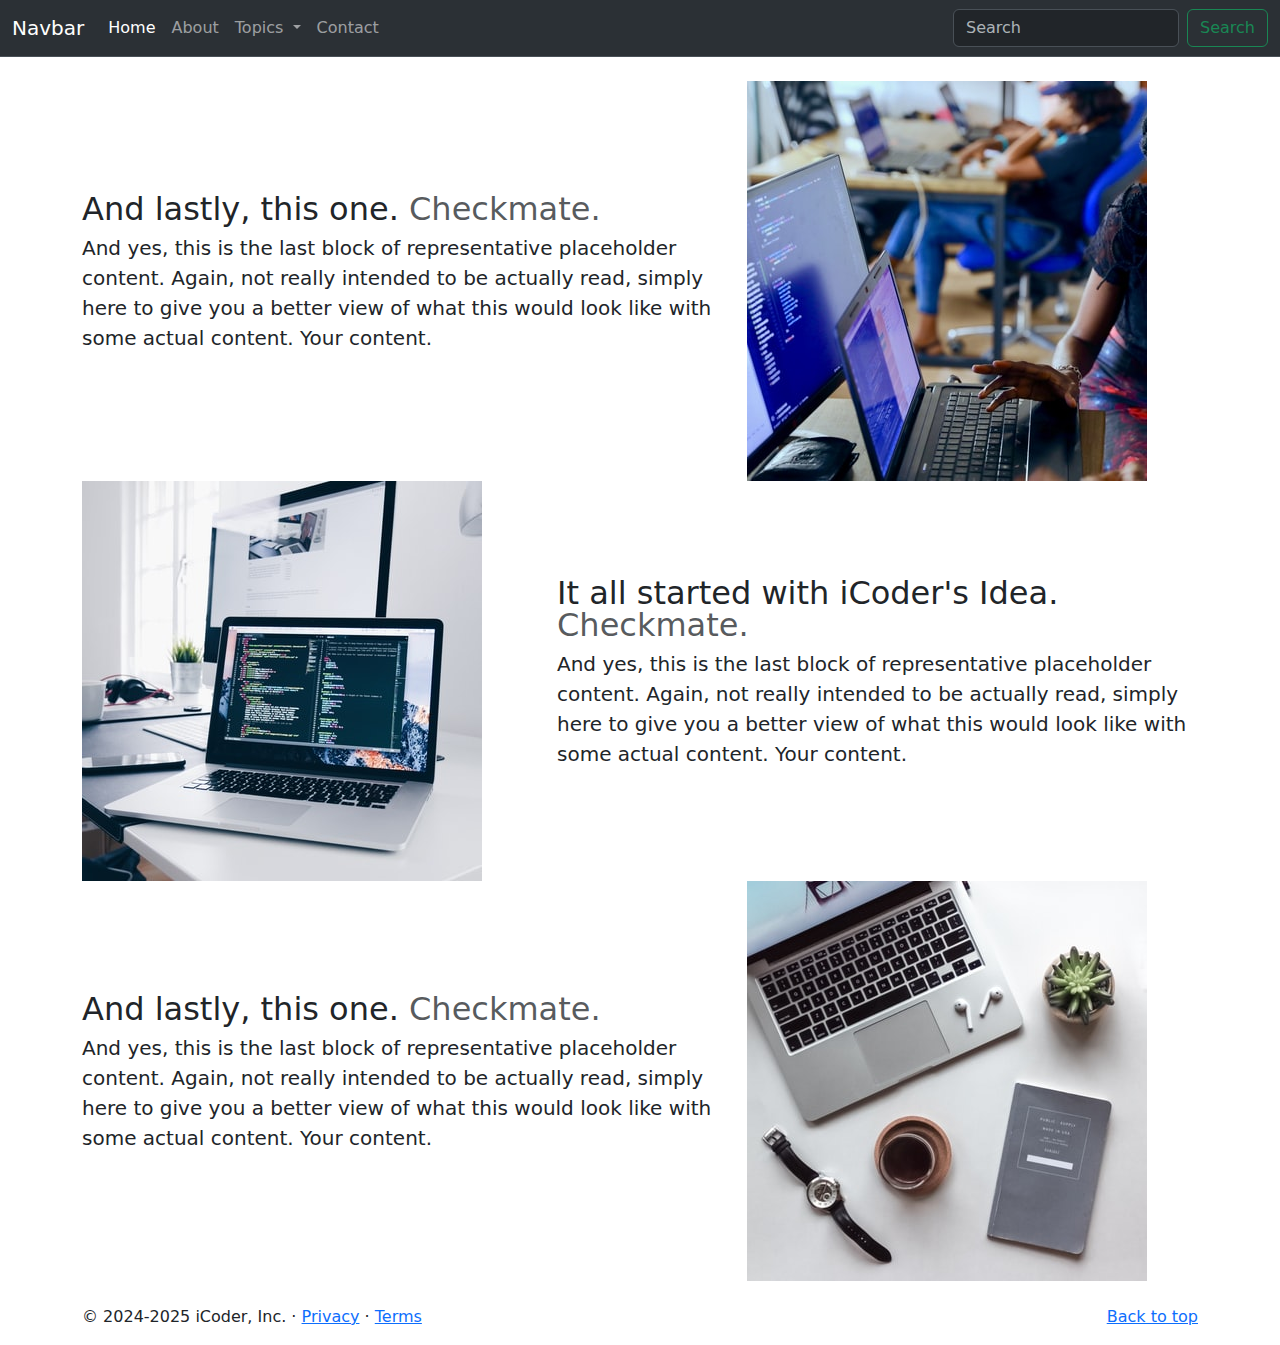
<file: about.html>
<!DOCTYPE html>
<html lang="en">

<head>
    <meta charset="UTF-8">
    <meta name="viewport" content="width=device-width, initial-scale=1.0">
    <!-- Bootstrap CSS -->
    <link href="https://cdn.jsdelivr.net/npm/bootstrap@5.3.3/dist/css/bootstrap.min.css" rel="stylesheet"
        integrity="sha384-QWTKZyjpPEjISv5WaRU9OFeRpok6YctnYmDr5pNlyT2bRjXh0JMhjY6hW+ALEwIH" crossorigin="anonymous">

    <title>iCoder - Heaven for Programmers</title>

</head>

<body>

    <nav class="navbar navbar-expand-lg bg-body-tertiary navbar bg-dark border-bottom border-body" data-bs-theme="dark">
        <div class="container-fluid">
            <a class="navbar-brand" href="#">Navbar</a>
            <button class="navbar-toggler" type="button" data-bs-toggle="collapse"
                data-bs-target="#navbarSupportedContent" aria-controls="navbarSupportedContent" aria-expanded="false"
                aria-label="Toggle navigation">
                <span class="navbar-toggler-icon"></span>
            </button>
            <div class="collapse navbar-collapse" id="navbarSupportedContent">
                <ul class="navbar-nav me-auto mb-2 mb-lg-0">
                    <li class="nav-item">
                        <a class="nav-link active" aria-current="page" href="/">Home</a>
                    </li>
                    <li class="nav-item">
                        <a class="nav-link" href="about.html">About</a>
                    </li>
                    <li class="nav-item dropdown">
                        <a class="nav-link dropdown-toggle" href="#" role="button" data-bs-toggle="dropdown"
                            aria-expanded="false">
                            Topics
                        </a>
                        <ul class="dropdown-menu">
                            <li><a class="dropdown-item" href="#">technology</a></li>
                            <li><a class="dropdown-item" href="#">Web Development</a></li>
                            <li>
                                <hr class="dropdown-divider">
                            </li>
                            <li><a class="dropdown-item" href="#">Support</a></li>
                            <li><a class="dropdown-item" href="#">Write for us</a></li>

                        </ul>
                    <li class="nav-item">
                        <a class="nav-link" href="/contact.html">Contact</a>
                    </li>
                    </li>

                </ul>
                <form class="d-flex" role="search">
                    <input class="form-control me-2" type="search" placeholder="Search" aria-label="Search">
                    <button class="btn btn-outline-success" type="submit">Search</button>
                </form>
            </div>
        </div>
    </nav>


    <div class="container my-4">
        <div class="row featurette d-flex justify-content-center align-items-center">
            <div class="col-md-7">
                <h2 class="featurette-heading fw-normal lh-1">And lastly, this one. <span
                        class="text-body-secondary">Checkmate.</span></h2>
                <p class="lead">And yes, this is the last block of representative placeholder content. Again, not really
                    intended to be actually read, simply here to give you a better view of what this would look like
                    with some actual content. Your content.</p>
            </div>
            <div class="col-md-5  order-md-2">
               <img class="img-fluid" src="about-1.jpg" alt="">
            </div>
        </div>
        <div class="row featurette d-flex justify-content-center align-items-center">
            <div class="col-md-7  order-md-1">
                <h2 class="featurette-heading fw-normal lh-1">It all started with iCoder's Idea. <span
                        class="text-body-secondary">Checkmate.</span></h2>
                <p class="lead">And yes, this is the last block of representative placeholder content. Again, not really
                    intended to be actually read, simply here to give you a better view of what this would look like
                    with some actual content. Your content.</p>
            </div>
            <div class="col-md-5">
               <img class="img-fluid" src="about-2.jpg" alt="">
            </div>
        </div>
        <div class="row featurette d-flex justify-content-center align-items-center">
            <div class="col-md-7">
                <h2 class="featurette-heading fw-normal lh-1">And lastly, this one. <span
                        class="text-body-secondary">Checkmate.</span></h2>
                <p class="lead">And yes, this is the last block of representative placeholder content. Again, not really
                    intended to be actually read, simply here to give you a better view of what this would look like
                    with some actual content. Your content.</p>
            </div>
            <div class="col-md-5">
               <img class="img-fluid" src="about-3.jpg" alt="">
            </div>
        </div>
    </div>
    <footer class="container">
        <p class="float-end"><a href="#">Back to top</a></p>
        <p>© 2024-2025 iCoder, Inc. · <a href="#">Privacy</a> · <a href="#">Terms</a></p>
      </footer>
    <!-- Optional JavaScript -->
    <!-- jQuery first, then Popper.js, then Bootstrap JS -->
    <script src="https://cdn.jsdelivr.net/npm/bootstrap@5.3.3/dist/js/bootstrap.bundle.min.js"
        integrity="sha384-YvpcrYf0tY3lHB60NNkmXc5s9fDVZLESaAA55NDzOxhy9GkcIdslK1eN7N6jIeHz"
        crossorigin="anonymous"></script>
</body>

</html>
</file>
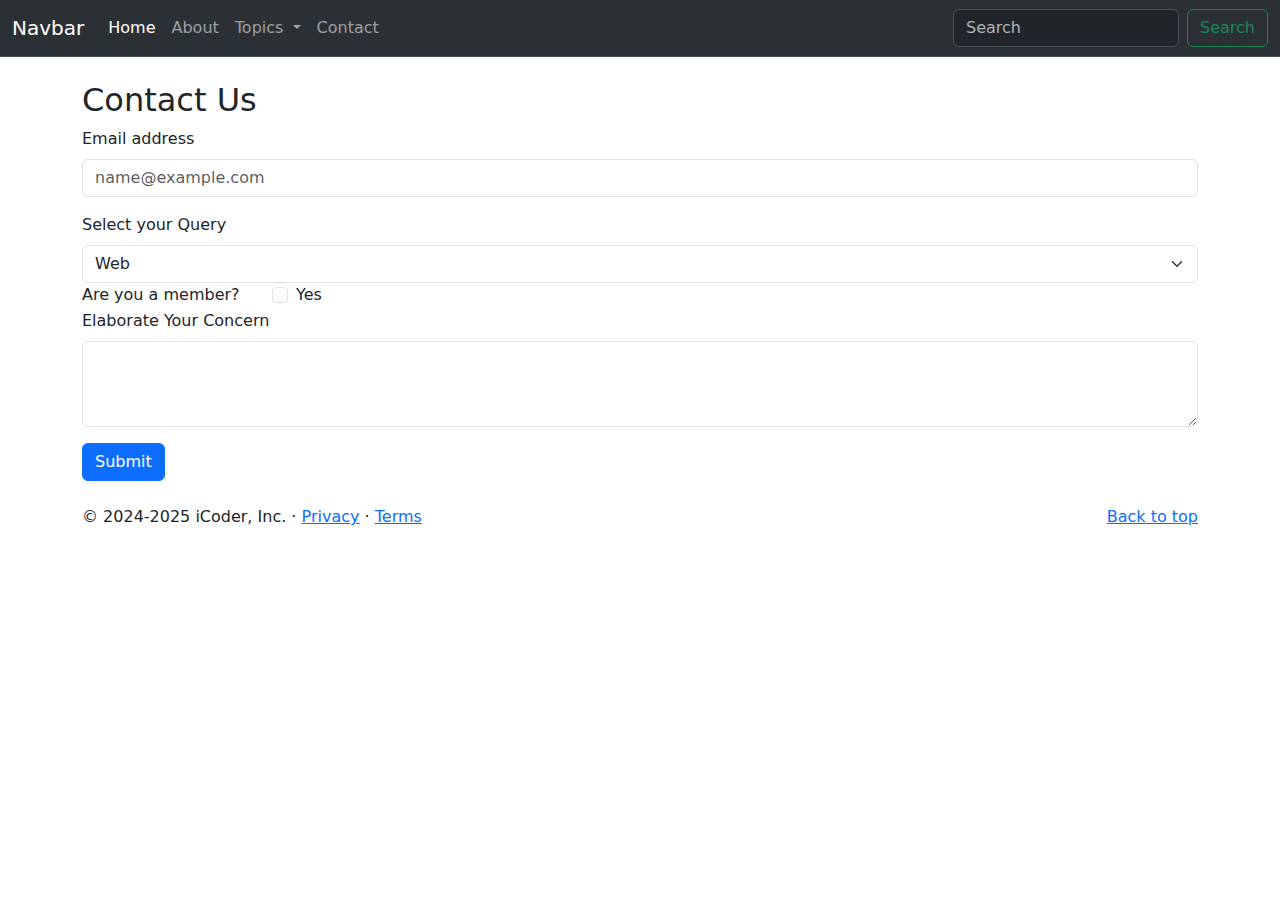
<file: contact.html>
<!DOCTYPE html>
<html lang="en">

<head>
    <meta charset="UTF-8">
    <meta name="viewport" content="width=device-width, initial-scale=1.0">
    <!-- Bootstrap CSS -->
    <link href="https://cdn.jsdelivr.net/npm/bootstrap@5.3.3/dist/css/bootstrap.min.css" rel="stylesheet"
        integrity="sha384-QWTKZyjpPEjISv5WaRU9OFeRpok6YctnYmDr5pNlyT2bRjXh0JMhjY6hW+ALEwIH" crossorigin="anonymous">

    <title>iCoder - Heaven for Programmers</title>

</head>

<body>

    <nav class="navbar navbar-expand-lg bg-body-tertiary navbar bg-dark border-bottom border-body" data-bs-theme="dark">
        <div class="container-fluid">
            <a class="navbar-brand" href="#">Navbar</a>
            <button class="navbar-toggler" type="button" data-bs-toggle="collapse"
                data-bs-target="#navbarSupportedContent" aria-controls="navbarSupportedContent" aria-expanded="false"
                aria-label="Toggle navigation">
                <span class="navbar-toggler-icon"></span>
            </button>
            <div class="collapse navbar-collapse" id="navbarSupportedContent">
                <ul class="navbar-nav me-auto mb-2 mb-lg-0">
                    <li class="nav-item">
                        <a class="nav-link active" aria-current="page" href="/">Home</a>
                    </li>
                    <li class="nav-item">
                        <a class="nav-link" href="about.html">About</a>
                    </li>
                    <li class="nav-item dropdown">
                        <a class="nav-link dropdown-toggle" href="#" role="button" data-bs-toggle="dropdown"
                            aria-expanded="false">
                            Topics
                        </a>
                        <ul class="dropdown-menu">
                            <li><a class="dropdown-item" href="#">technology</a></li>
                            <li><a class="dropdown-item" href="#">Web Development</a></li>
                            <li>
                                <hr class="dropdown-divider">
                            </li>
                            <li><a class="dropdown-item" href="#">Support</a></li>
                            <li><a class="dropdown-item" href="#">Write for us</a></li>

                        </ul>
                    <li class="nav-item">
                        <a class="nav-link" href="/contact.html">Contact</a>
                    </li>
                    </li>

                </ul>
                <form class="d-flex" role="search">
                    <input class="form-control me-2" type="search" placeholder="Search" aria-label="Search">
                    <button class="btn btn-outline-success" type="submit">Search</button>
                </form>
            </div>
        </div>
    </nav>


    <div class="container my-4">
        <form>
            <h2>Contact Us</h2>
        <div class="mb-3">
            <label for="exampleFormControlInput1" class="form-label">Email address</label>
            <input type="email" class="form-control" id="exampleFormControlInput1" placeholder="name@example.com">
        </div>
        <label for="exampleFormControlInput1" class="form-label">Select your Query</label>
        <select class="form-select" aria-label="Default select example">
            <option selected>Web </option>
            <option value="1">Tech Stack</option>
            <option value="2">technology</option>
            <option value="3">Others</option>
        </select>
        <div class="form-group row">
            <div class="col-sm-2">Are you a member?</div>
            <div class="col-sm-10">
                <div class="form-check">
                    <input class="form-check-input" type="checkbox" id="gridCheck1">
                    <label class="form-check-label" for="gridCheck1">
                        Yes
                    </label>
                </div>
            </div>
        </div>
        <div class="mb-3">
            <label for="exampleFormControlTextarea1" class="form-label">Elaborate Your Concern</label>
            <textarea class="form-control" id="exampleFormControlTextarea1" rows="3"></textarea>
        </div>
        <button type="button" class="btn btn-primary">Submit</button>
    </div>
</form>
    <footer class="container">
        <p class="float-end"><a href="#">Back to top</a></p>
        <p>© 2024-2025 iCoder, Inc. · <a href="#">Privacy</a> · <a href="#">Terms</a></p>
    </footer>
    <!-- Optional JavaScript -->
    <!-- jQuery first, then Popper.js, then Bootstrap JS -->
    <script src="https://cdn.jsdelivr.net/npm/bootstrap@5.3.3/dist/js/bootstrap.bundle.min.js"
        integrity="sha384-YvpcrYf0tY3lHB60NNkmXc5s9fDVZLESaAA55NDzOxhy9GkcIdslK1eN7N6jIeHz"
        crossorigin="anonymous"></script>
</body>

</html>
</file>
